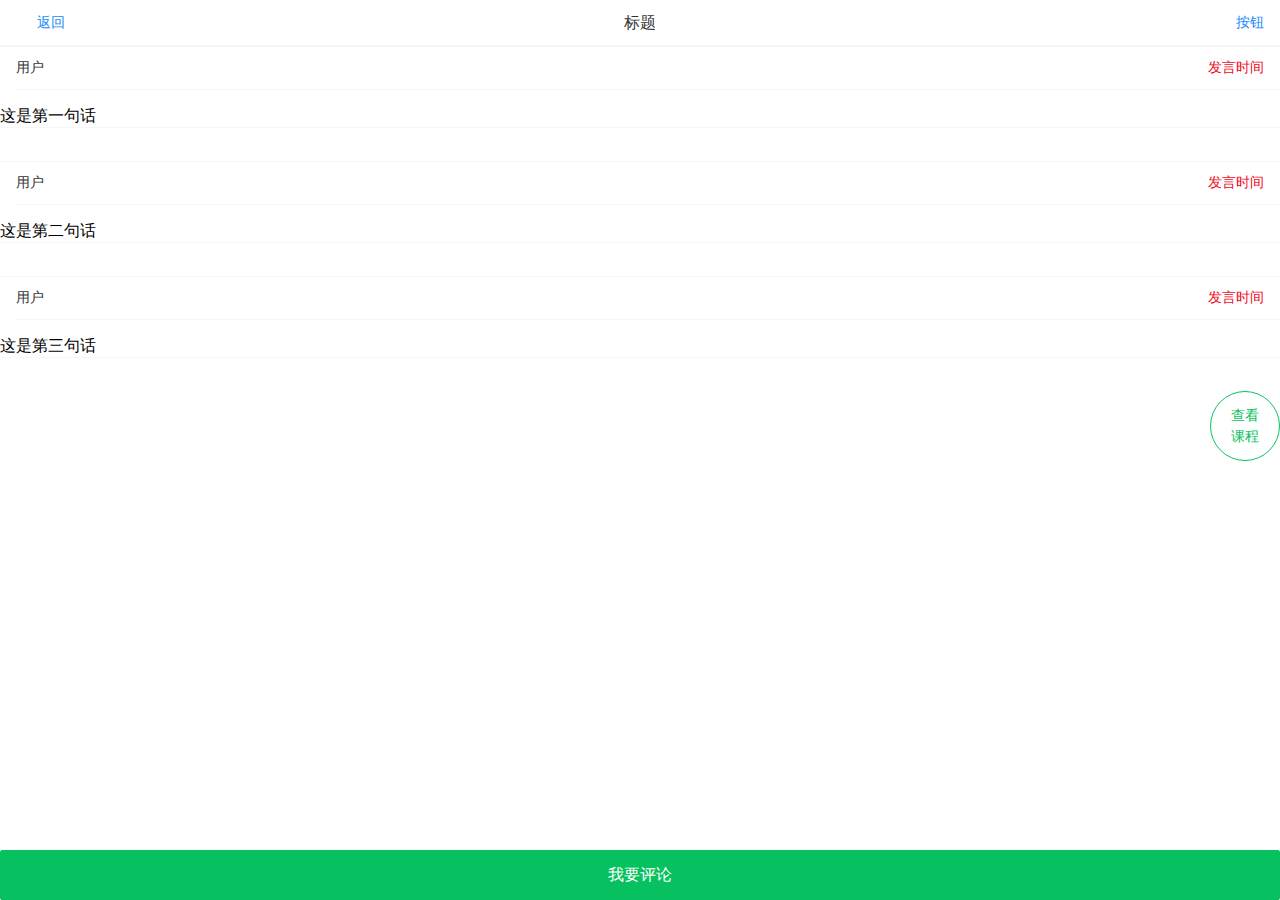
<file: index.html>
<!DOCTYPE html><html lang=en><head><meta charset=utf-8><meta http-equiv=X-UA-Compatible content="IE=edge"><meta name=viewport content="width=device-width,initial-scale=1"><link rel=icon href=/favicon.ico><title>lianxi</title><link href=/css/app.59a15b7b.css rel=preload as=style><link href=/css/chunk-vendors.ecafd180.css rel=preload as=style><link href=/js/app.4fdb8656.js rel=preload as=script><link href=/js/chunk-vendors.9e0df797.js rel=preload as=script><link href=/css/chunk-vendors.ecafd180.css rel=stylesheet><link href=/css/app.59a15b7b.css rel=stylesheet></head><body><noscript><strong>We're sorry but lianxi doesn't work properly without JavaScript enabled. Please enable it to continue.</strong></noscript><div id=app></div><script src=/js/chunk-vendors.9e0df797.js></script><script src=/js/app.4fdb8656.js></script></body></html>
</file>
